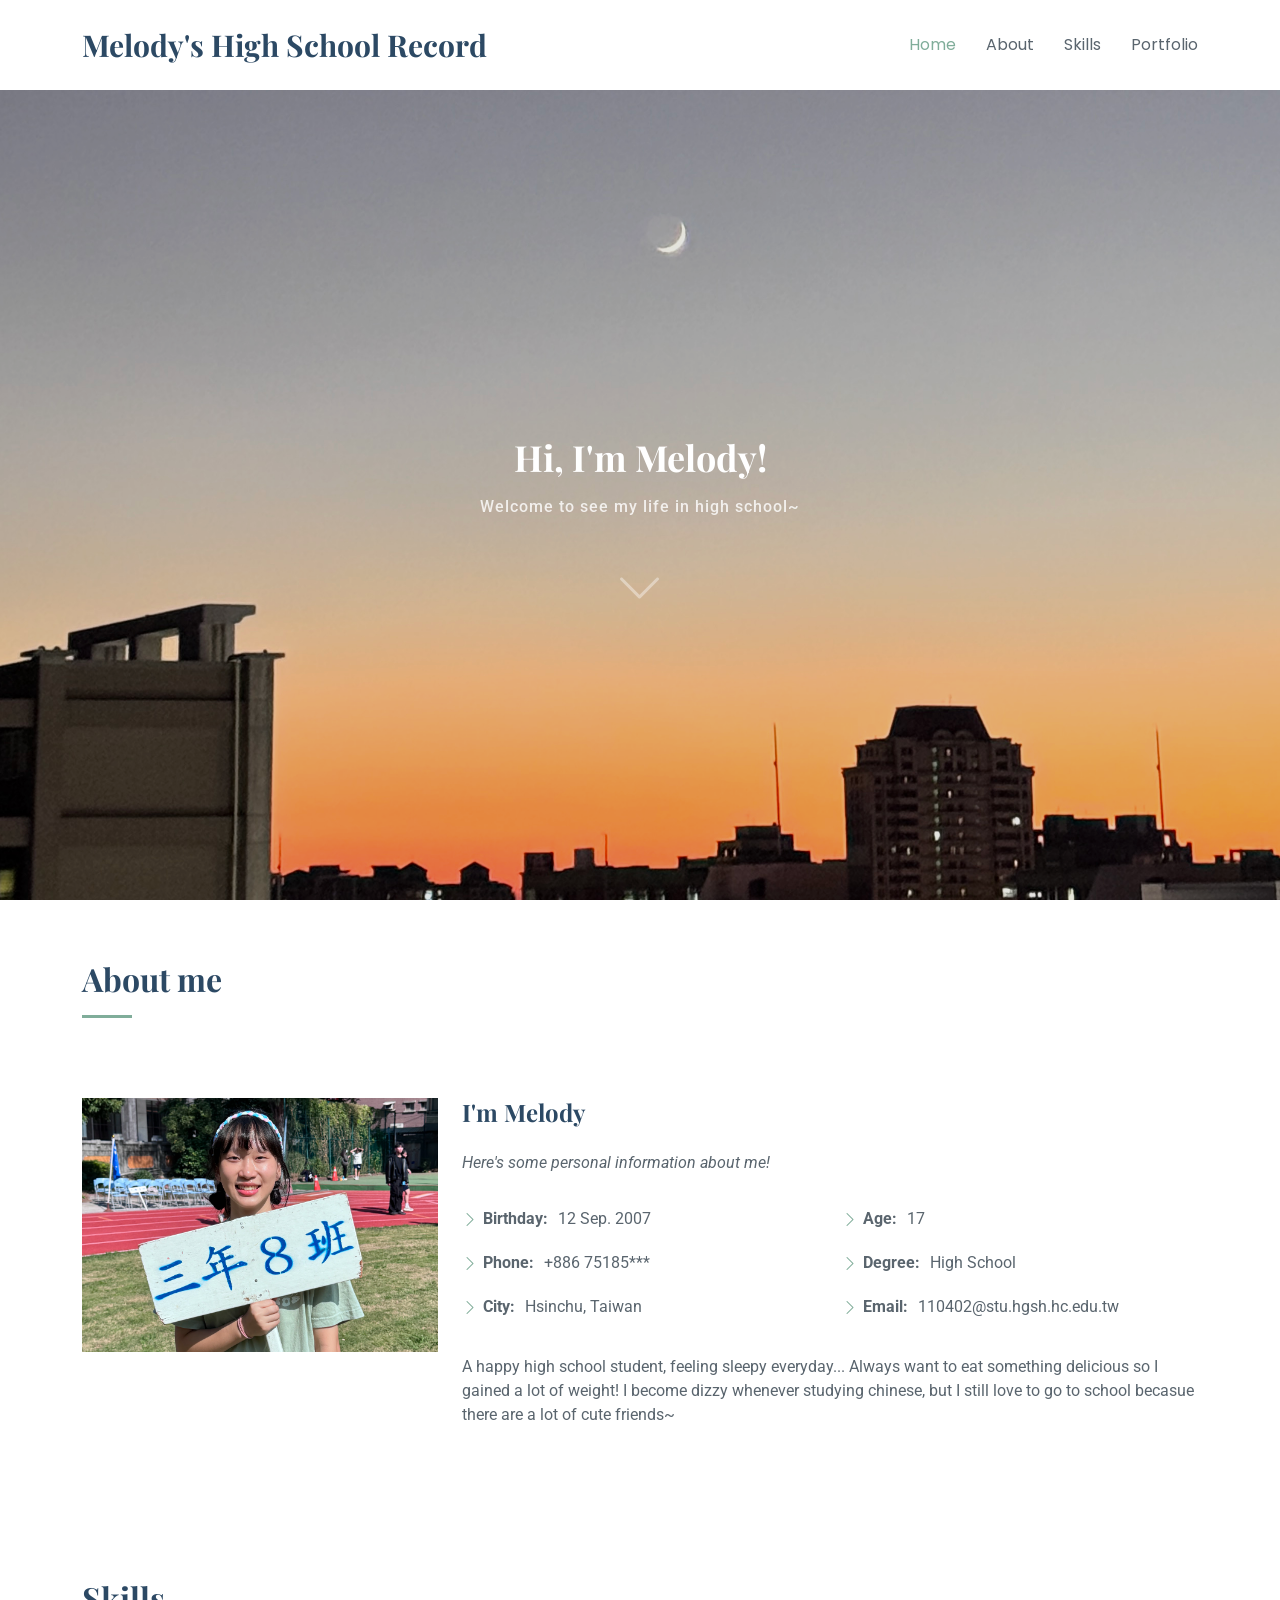
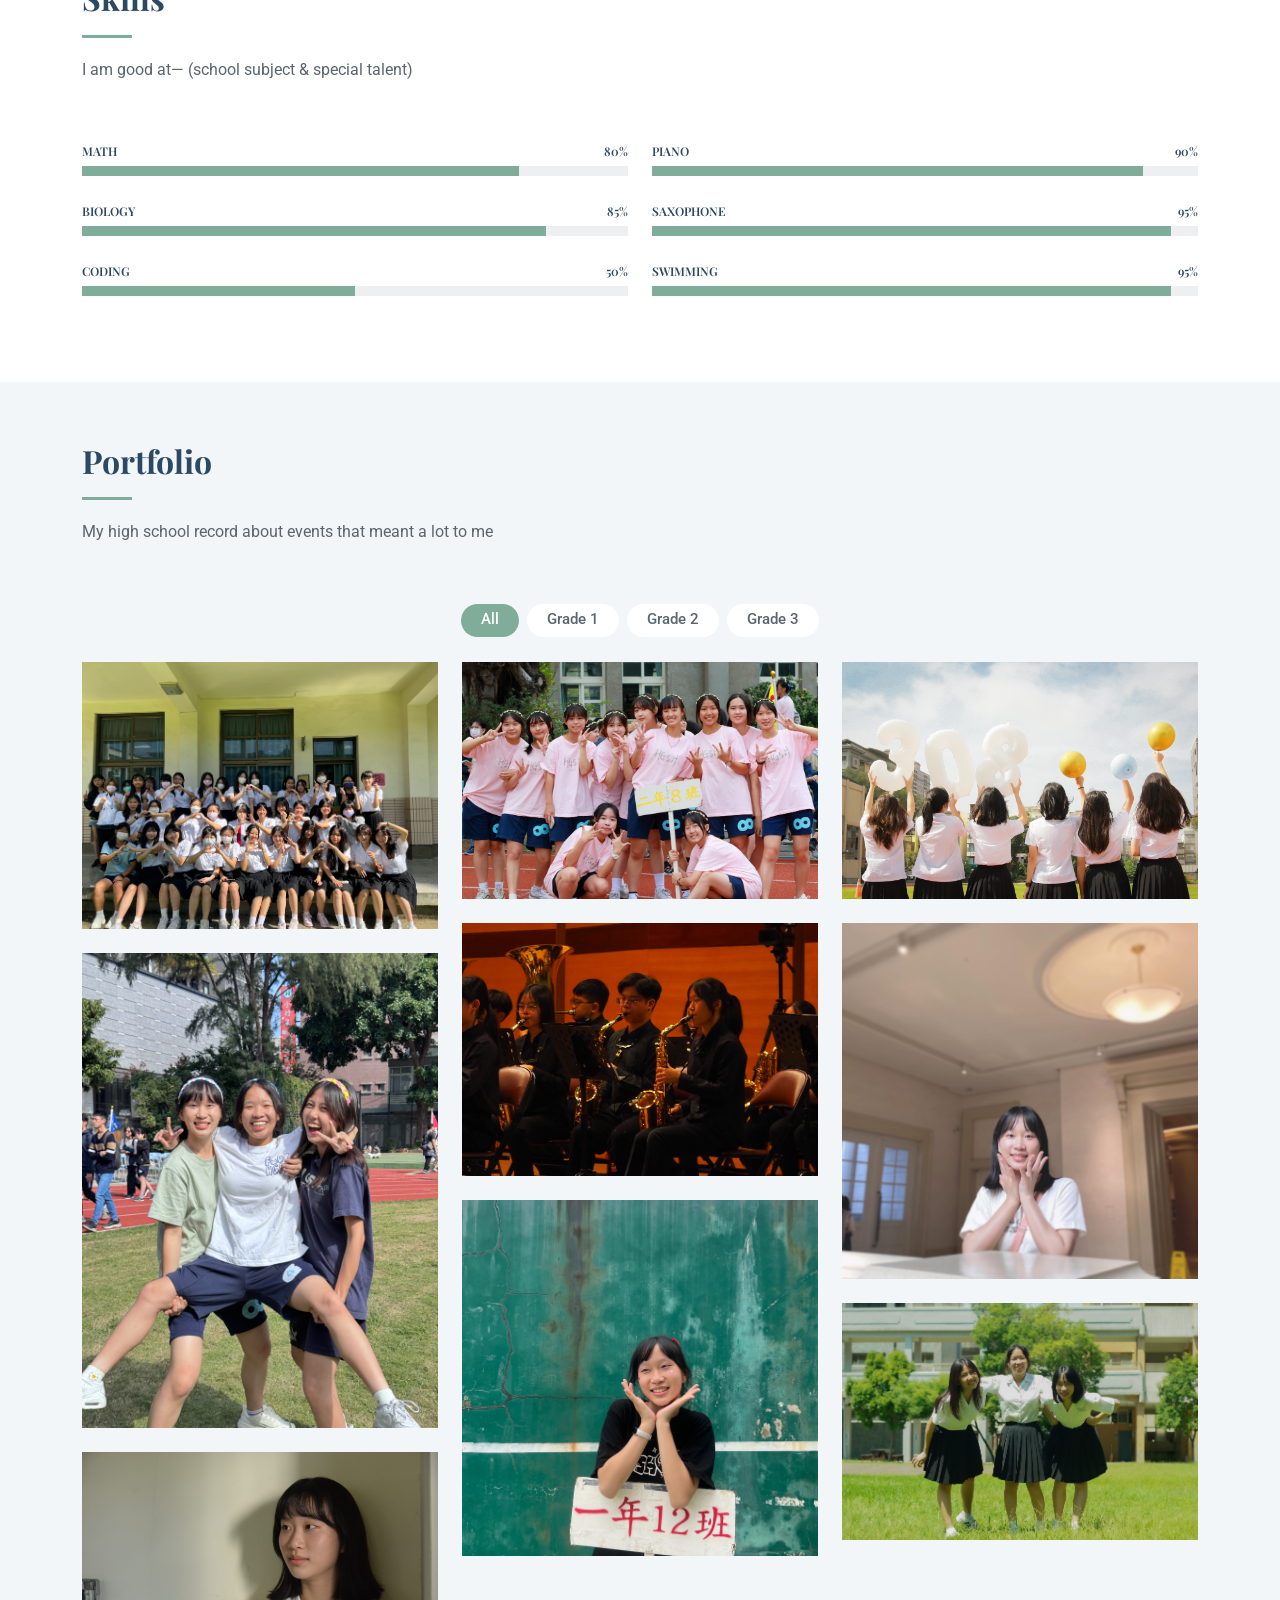
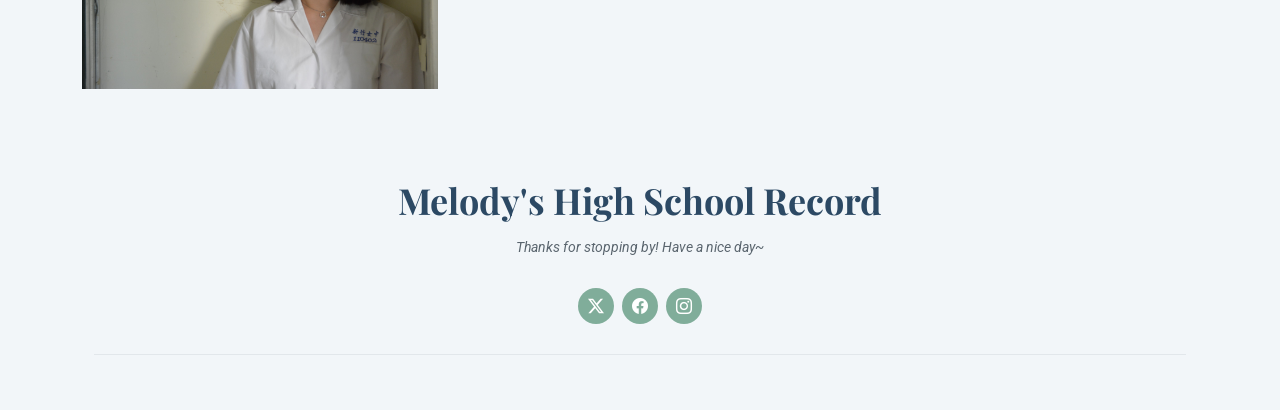
<file: highschoolrecord/index.html>
<!DOCTYPE html>
<html lang="en">

<head>
  <meta charset="utf-8">
  <meta content="width=device-width, initial-scale=1.0" name="viewport">
  <title>Melody's High School Record</title>
  <meta name="description" content="">
  <meta name="keywords" content="">

  <!-- Favicons -->
  <link href="assets/img/favicon.png" rel="icon">
  <link href="assets/img/apple-touch-icon.png" rel="apple-touch-icon">

  <!-- Fonts -->
  <link href="https://fonts.googleapis.com" rel="preconnect">
  <link href="https://fonts.gstatic.com" rel="preconnect" crossorigin>
  <link href="https://fonts.googleapis.com/css2?family=Roboto:ital,wght@0,100;0,300;0,400;0,500;0,700;0,900;1,100;1,300;1,400;1,500;1,700;1,900&family=Poppins:ital,wght@0,100;0,200;0,300;0,400;0,500;0,600;0,700;0,800;0,900;1,100;1,200;1,300;1,400;1,500;1,600;1,700;1,800;1,900&family=Playfair+Display:ital,wght@0,400;0,500;0,600;0,700;0,800;0,900;1,400;1,500;1,600;1,700;1,800;1,900&display=swap" rel="stylesheet">

  <!-- Vendor CSS Files -->
  <link href="assets/vendor/bootstrap/css/bootstrap.min.css" rel="stylesheet">
  <link href="assets/vendor/bootstrap-icons/bootstrap-icons.css" rel="stylesheet">
  <link href="assets/vendor/aos/aos.css" rel="stylesheet">
  <link href="assets/vendor/glightbox/css/glightbox.min.css" rel="stylesheet">
  <link href="assets/vendor/swiper/swiper-bundle.min.css" rel="stylesheet">

  <!-- Main CSS File -->
  <link href="assets/css/main.css" rel="stylesheet">

  <!-- =======================================================
  * Template Name: Lonely
  * Template URL: https://bootstrapmade.com/free-html-bootstrap-template-lonely/
  * Updated: Aug 07 2024 with Bootstrap v5.3.3
  * Author: BootstrapMade.com
  * License: https://bootstrapmade.com/license/
  ======================================================== -->
</head>

<body class="index-page">

  <header id="header" class="header d-flex align-items-center sticky-top">
    <div class="container-fluid container-xl position-relative d-flex align-items-center justify-content-between">

      <a href="index.html" class="logo d-flex align-items-center">
        <!-- Uncomment the line below if you also wish to use an image logo -->
        <!-- <img src="assets/img/logo.png" alt=""> -->
        <h1 class="sitename">Melody's High School Record</h1>
      </a>

      <nav id="navmenu" class="navmenu">
        <ul>
          <li><a href="#hero" class="active">Home</a></li>
          <li><a href="#about">About</a></li>
		  <li><a href="#skills">Skills</a></li>
          <li><a href="#portfolio">Portfolio</a></li>
        </ul>
        <i class="mobile-nav-toggle d-xl-none bi bi-list"></i>
      </nav>

    </div>
  </header>

  <main class="main">

    <!-- Hero Section -->
    <section id="hero" class="hero section dark-background">

      <div class="container text-center" data-aos="fade-up" data-aos-delay="100">
        <h2>Hi, I'm Melody!</h2>
        <p>Welcome to see my life in high school~<br></p>
        <a href="#about" class="btn-scroll" title="Scroll Down"><i class="bi bi-chevron-down"></i></a>
      </div>

    </section><!-- /Hero Section -->

    <!-- About Section -->
    <section id="about" class="about section">

      <!-- Section Title -->
      <div class="container section-title" data-aos="fade-up">
        <h2>About me</h2>
      </div><!-- End Section Title -->

      <div class="container" data-aos="fade-up" data-aos-delay="100">

        <div class="row gy-4 justify-content-center">
          <div class="col-lg-4">
            <img src="assets/img/profile-img.jpg" class="img-fluid" alt="">
          </div>
          <div class="col-lg-8 content">
            <h2>I'm Melody</h2>
            <p class="fst-italic py-3">
              Here's some personal information about me!
            </p>
            <div class="row">
              <div class="col-lg-6">
                <ul>
                  <li><i class="bi bi-chevron-right"></i> <strong>Birthday:</strong> <span>12 Sep. 2007</span></li>
                  <li><i class="bi bi-chevron-right"></i> <strong>Phone:</strong> <span>+886 75185***</span></li>
                  <li><i class="bi bi-chevron-right"></i> <strong>City:</strong> <span>Hsinchu, Taiwan</span></li>
                </ul>
              </div>
              <div class="col-lg-6">
                <ul>
                  <li><i class="bi bi-chevron-right"></i> <strong>Age:</strong> <span>17</span></li>
                  <li><i class="bi bi-chevron-right"></i> <strong>Degree:</strong> <span>High School</span></li>
                  <li><i class="bi bi-chevron-right"></i> <strong>Email:</strong> <span>110402@stu.hgsh.hc.edu.tw</span></li>
                </ul>
              </div>
            </div>
            <p class="py-3">
            A happy high school student, feeling sleepy everyday...
			Always want to eat something delicious so I gained a lot of weight!
			I become dizzy whenever studying chinese, but I still love to go to school becasue there are a lot of cute friends~
            </p>
          </div>
        </div>

      </div>

    </section><!-- /About Section -->

    <!-- Skills Section -->
    <section id="skills" class="skills section">

      <!-- Section Title -->
      <div class="container section-title" data-aos="fade-up">
        <h2>Skills</h2>
        <p>I am good at— (school subject &amp special talent)</p>
      </div><!-- End Section Title -->

      <div class="container" data-aos="fade-up" data-aos-delay="100">

        <div class="row skills-content skills-animation">

          <div class="col-lg-6">

            <div class="progress">
              <span class="skill"><span>Math</span> <i class="val">80%</i></span>
              <div class="progress-bar-wrap">
                <div class="progress-bar" role="progressbar" aria-valuenow="80" aria-valuemin="0" aria-valuemax="100"></div>
              </div>
            </div><!-- End Skills Item -->

            <div class="progress">
              <span class="skill"><span>Biology</span> <i class="val">85%</i></span>
              <div class="progress-bar-wrap">
                <div class="progress-bar" role="progressbar" aria-valuenow="85" aria-valuemin="0" aria-valuemax="100"></div>
              </div>
            </div><!-- End Skills Item -->

            <div class="progress">
              <span class="skill"><span>Coding</span> <i class="val">50%</i></span>
              <div class="progress-bar-wrap">
                <div class="progress-bar" role="progressbar" aria-valuenow="50" aria-valuemin="0" aria-valuemax="100"></div>
              </div>
            </div><!-- End Skills Item -->

          </div>

          <div class="col-lg-6">

            <div class="progress">
              <span class="skill"><span>Piano</span> <i class="val">90%</i></span>
              <div class="progress-bar-wrap">
                <div class="progress-bar" role="progressbar" aria-valuenow="90" aria-valuemin="0" aria-valuemax="100"></div>
              </div>
            </div><!-- End Skills Item -->

            <div class="progress">
              <span class="skill"><span>Saxophone</span> <i class="val">95%</i></span>
              <div class="progress-bar-wrap">
                <div class="progress-bar" role="progressbar" aria-valuenow="95" aria-valuemin="0" aria-valuemax="100"></div>
              </div>
            </div><!-- End Skills Item -->

            <div class="progress">
              <span class="skill"><span>Swimming</span> <i class="val">95%</i></span>
              <div class="progress-bar-wrap">
                <div class="progress-bar" role="progressbar" aria-valuenow="95" aria-valuemin="0" aria-valuemax="100"></div>
              </div>
            </div><!-- End Skills Item -->

          </div>

        </div>

      </div>

    </section><!-- /Skills Section -->

    
    <!-- Portfolio Section -->
    <section id="portfolio" class="portfolio section light-background">

      <!-- Section Title -->
      <div class="container section-title" data-aos="fade-up">
        <h2>Portfolio</h2>
        <p>My high school record about events that meant a lot to me</p>
      </div><!-- End Section Title -->

      <div class="container">

        <div class="isotope-layout" data-default-filter="*" data-layout="masonry" data-sort="original-order">

          <ul class="portfolio-filters isotope-filters" data-aos="fade-up" data-aos-delay="100">
            <li data-filter="*" class="filter-active">All</li>
            <li data-filter=".filter-app">Grade 1</li>
            <li data-filter=".filter-product">Grade 2</li>
            <li data-filter=".filter-branding">Grade 3</li>
          </ul><!-- End Portfolio Filters -->

          <div class="row gy-4 isotope-container" data-aos="fade-up" data-aos-delay="200">

            <div class="col-lg-4 col-md-6 portfolio-item isotope-item filter-app">
              <img src="assets/img/masonry-portfolio/masonry-portfolio-1.jpg" class="img-fluid" alt="">
              <div class="portfolio-info">
                <h4>高一期末112班大合照</h4>
                <p>快樂的高一就這樣過了!</p>
                <a href="assets/img/masonry-portfolio/masonry-portfolio-1.jpg" title="高一期末112班大合照" data-gallery="portfolio-gallery-app" class="glightbox preview-link"><i class="bi bi-zoom-in"></i></a>
                </div>
            </div><!-- End Portfolio Item -->

            <div class="col-lg-4 col-md-6 portfolio-item isotope-item filter-product">
              <img src="assets/img/masonry-portfolio/masonry-portfolio-2.jpg" class="img-fluid" alt="">
              <div class="portfolio-info">
                <h4>99th 校慶運動會</h4>
                <p>happy moment with my new classmates</p>
                <a href="assets/img/masonry-portfolio/masonry-portfolio-2.jpg" title="99th 校慶運動會" data-gallery="portfolio-gallery-product" class="glightbox preview-link"><i class="bi bi-zoom-in"></i></a>
               </div>
            </div><!-- End Portfolio Item -->

            <div class="col-lg-4 col-md-6 portfolio-item isotope-item filter-branding">
              <img src="assets/img/masonry-portfolio/masonry-portfolio-3.jpg" class="img-fluid" alt="">
              <div class="portfolio-info">
                <h4>畢業照 with friends</h4>
                <p>可愛的人們與漂亮的藍天</p>
                <a href="assets/img/masonry-portfolio/masonry-portfolio-3.jpg" title="畢業照 with friends" data-gallery="portfolio-gallery-branding" class="glightbox preview-link"><i class="bi bi-zoom-in"></i></a>
                 </div>
            </div><!-- End Portfolio Item -->

            <div class="col-lg-4 col-md-6 portfolio-item isotope-item filter-app">
              <img src="assets/img/masonry-portfolio/masonry-portfolio-4.jpg" class="img-fluid" alt="">
              <div class="portfolio-info">
                <h4>管樂成果發表 "Fantas!ico"🎷</h4>
                <p>和喜歡的人們奏出美妙的樂章~</p>
                <a href="assets/img/masonry-portfolio/masonry-portfolio-4.jpg" title="管樂成果發表 Fantas!ico" data-gallery="portfolio-gallery-app" class="glightbox preview-link"><i class="bi bi-zoom-in"></i></a>
                </div>
            </div><!-- End Portfolio Item -->

            <div class="col-lg-4 col-md-6 portfolio-item isotope-item filter-product">
              <img src="assets/img/masonry-portfolio/masonry-portfolio-5.jpg" class="img-fluid" alt="">
              <div class="portfolio-info">
                <h4>Graduation trip</h4>
                <p>過好快的三天，但回憶滿滿</p>
                <a href="assets/img/masonry-portfolio/masonry-portfolio-5.jpg" title="Graduation trip" data-gallery="portfolio-gallery-product" class="glightbox preview-link"><i class="bi bi-zoom-in"></i></a>
                </div>
            </div><!-- End Portfolio Item -->

            <div class="col-lg-4 col-md-6 portfolio-item isotope-item filter-branding">
              <img src="assets/img/masonry-portfolio/masonry-portfolio-6.jpg" class="img-fluid" alt="">
              <div class="portfolio-info">
                <h4>Best friends💕</h4>
                <p>默默就三年了~最愛kate and 名媛</p>
                <a href="assets/img/masonry-portfolio/masonry-portfolio-6.jpg" title="Best friends💕" data-gallery="portfolio-gallery-branding" class="glightbox preview-link"><i class="bi bi-zoom-in"></i></a>
                 </div>
            </div><!-- End Portfolio Item -->

            <div class="col-lg-4 col-md-6 portfolio-item isotope-item filter-app">
              <img src="assets/img/masonry-portfolio/masonry-portfolio-7.jpg" class="img-fluid" alt="">
              <div class="portfolio-info">
                <h4>98th 校慶運動會</h4>
                <p>和112班排的合照</p>
                <a href="assets/img/masonry-portfolio/masonry-portfolio-7.jpg" title="98th 校慶運動會" data-gallery="portfolio-gallery-app" class="glightbox preview-link"><i class="bi bi-zoom-in"></i></a>
                 </div>
            </div><!-- End Portfolio Item -->

            <div class="col-lg-4 col-md-6 portfolio-item isotope-item filter-product">
              <img src="assets/img/masonry-portfolio/masonry-portfolio-8.jpg" class="img-fluid" alt="">
              <div class="portfolio-info">
                <h4>瘋瘋癲癲三人組(❁´◡`❁)</h4>
                <p>塞班魯班小嬌妻萬歲!</p>
                <a href="assets/img/masonry-portfolio/masonry-portfolio-8.jpg" title="最好的friends~" data-gallery="portfolio-gallery-product" class="glightbox preview-link"><i class="bi bi-zoom-in"></i></a>
                </div>
            </div><!-- End Portfolio Item -->

            <div class="col-lg-4 col-md-6 portfolio-item isotope-item filter-branding">
              <img src="assets/img/masonry-portfolio/masonry-portfolio-9.jpg" class="img-fluid" alt="">
              <div class="portfolio-info">
                <h4>在開始被學測荼毒前的美照</h4>
                <p>剩下的都是拚學測的醜照(?</p>
                <a href="assets/img/masonry-portfolio/masonry-portfolio-9.jpg" title="在開始被學測荼毒前的美照" data-gallery="portfolio-gallery-branding" class="glightbox preview-link"><i class="bi bi-zoom-in"></i></a>
                 </div>
            </div><!-- End Portfolio Item -->

          </div><!-- End Portfolio Container -->

        </div>

      </div>

    </section><!-- /Portfolio Section -->

    

  </main>

  <footer id="footer" class="footer light-background">
    <div class="container">
      <h3 class="sitename">Melody's High School Record</h3>
      <p>Thanks for stopping by! Have a nice day~</p>
      <div class="social-links d-flex justify-content-center">
        <a href="https://x.com/?mx=2"><i class="bi bi-twitter-x"></i></a>
        <a href="https://www.facebook.com/"><i class="bi bi-facebook"></i></a>
        <a href="https://www.instagram.com/"><i class="bi bi-instagram"></i></a>
      </div>
      <div class="container">
        <div class="copyright">
          
        </div>
       
      </div>
    </div>
  </footer>

  <!-- Scroll Top -->
  <a href="#" id="scroll-top" class="scroll-top d-flex align-items-center justify-content-center"><i class="bi bi-arrow-up-short"></i></a>

  <!-- Preloader -->
  <div id="preloader"></div>

  <!-- Vendor JS Files -->
  <script src="assets/vendor/bootstrap/js/bootstrap.bundle.min.js"></script>
  <script src="assets/vendor/php-email-form/validate.js"></script>
  <script src="assets/vendor/aos/aos.js"></script>
  <script src="assets/vendor/waypoints/noframework.waypoints.js"></script>
  <script src="assets/vendor/glightbox/js/glightbox.min.js"></script>
  <script src="assets/vendor/imagesloaded/imagesloaded.pkgd.min.js"></script>
  <script src="assets/vendor/isotope-layout/isotope.pkgd.min.js"></script>
  <script src="assets/vendor/swiper/swiper-bundle.min.js"></script>

  <!-- Main JS File -->
  <script src="assets/js/main.js"></script>

</body>

</html>
</file>
<file: highschoolrecord/assets/css/main.css>
/**
* Template Name: Lonely
* Template URL: https://bootstrapmade.com/free-html-bootstrap-template-lonely/
* Updated: Aug 07 2024 with Bootstrap v5.3.3
* Author: BootstrapMade.com
* License: https://bootstrapmade.com/license/
*/

/*--------------------------------------------------------------
# Font & Color Variables
# Help: https://bootstrapmade.com/color-system/
--------------------------------------------------------------*/
/* Fonts */
:root {
  --default-font: "Roboto",  system-ui, -apple-system, "Segoe UI", Roboto, "Helvetica Neue", Arial, "Noto Sans", "Liberation Sans", sans-serif, "Apple Color Emoji", "Segoe UI Emoji", "Segoe UI Symbol", "Noto Color Emoji";
  --heading-font: "Playfair Display",  sans-serif;
  --nav-font: "Poppins",  sans-serif;
}

/* Global Colors - The following color variables are used throughout the website. Updating them here will change the color scheme of the entire website */
:root { 
  --background-color: #ffffff; /* Background color for the entire website, including individual sections */
  --default-color: #5a656e; /* Default color used for the majority of the text content across the entire website */
  --heading-color: #2c4964; /* Color for headings, subheadings and title throughout the website */
  --accent-color: #80ad9a; /* Accent color that represents your brand on the website. It's used for buttons, links, and other elements that need to stand out */
  --surface-color: #ffffff; /* The surface color is used as a background of boxed elements within sections, such as cards, icon boxes, or other elements that require a visual separation from the global background. */
  --contrast-color: #ffffff; /* Contrast color for text, ensuring readability against backgrounds of accent, heading, or default colors. */
}

/* Nav Menu Colors - The following color variables are used specifically for the navigation menu. They are separate from the global colors to allow for more customization options */
:root {
  --nav-color: #5a656e;  /* The default color of the main navmenu links */
  --nav-hover-color: #80ad9a; /* Applied to main navmenu links when they are hovered over or active */
  --nav-mobile-background-color: #ffffff; /* Used as the background color for mobile navigation menu */
  --nav-dropdown-background-color: #ffffff; /* Used as the background color for dropdown items that appear when hovering over primary navigation items */
  --nav-dropdown-color: #5a656e; /* Used for navigation links of the dropdown items in the navigation menu. */
  --nav-dropdown-hover-color: #80ad9a; /* Similar to --nav-hover-color, this color is applied to dropdown navigation links when they are hovered over. */
}

/* Color Presets - These classes override global colors when applied to any section or element, providing reuse of the sam color scheme. */

.light-background {
  --background-color: #f2f6f9;
  --surface-color: #ffffff;
}

.dark-background {
  --background-color: #060606;
  --default-color: #ffffff;
  --heading-color: #ffffff;
  --surface-color: #252525;
  --contrast-color: #ffffff;
}

/* Smooth scroll */
:root {
  scroll-behavior: smooth;
}

/*--------------------------------------------------------------
# General Styling & Shared Classes
--------------------------------------------------------------*/
body {
  color: var(--default-color);
  background-color: var(--background-color);
  font-family: var(--default-font);
}

a {
  color: var(--accent-color);
  text-decoration: none;
  transition: 0.3s;
}

a:hover {
  color: color-mix(in srgb, var(--accent-color), transparent 25%);
  text-decoration: none;
}

h1,
h2,
h3,
h4,
h5,
h6 {
  color: var(--heading-color);
  font-family: var(--heading-font);
}

/* PHP Email Form Messages
------------------------------*/
.php-email-form .error-message {
  display: none;
  background: #df1529;
  color: #ffffff;
  text-align: left;
  padding: 15px;
  margin-bottom: 24px;
  font-weight: 600;
}

.php-email-form .sent-message {
  display: none;
  color: #ffffff;
  background: #059652;
  text-align: center;
  padding: 15px;
  margin-bottom: 24px;
  font-weight: 600;
}

.php-email-form .loading {
  display: none;
  background: var(--surface-color);
  text-align: center;
  padding: 15px;
  margin-bottom: 24px;
}

.php-email-form .loading:before {
  content: "";
  display: inline-block;
  border-radius: 50%;
  width: 24px;
  height: 24px;
  margin: 0 10px -6px 0;
  border: 3px solid var(--accent-color);
  border-top-color: var(--surface-color);
  animation: php-email-form-loading 1s linear infinite;
}

@keyframes php-email-form-loading {
  0% {
    transform: rotate(0deg);
  }

  100% {
    transform: rotate(360deg);
  }
}

/*--------------------------------------------------------------
# Global Header
--------------------------------------------------------------*/
.header {
  color: var(--default-color);
  background-color: var(--background-color);
  padding: 15px 0;
  transition: all 0.5s;
  z-index: 997;
}

.header .logo {
  line-height: 1;
}

.header .logo img {
  max-height: 32px;
  margin-right: 8px;
}

.header .logo h1 {
  font-size: 30px;
  margin: 0;
  font-weight: 700;
  color: var(--heading-color);
}

.scrolled .header {
  box-shadow: 0px 0 18px rgba(0, 0, 0, 0.1);
}

/*--------------------------------------------------------------
# Navigation Menu
--------------------------------------------------------------*/
/* Navmenu - Desktop */
@media (min-width: 1200px) {
  .navmenu {
    padding: 0;
  }

  .navmenu ul {
    margin: 0;
    padding: 0;
    display: flex;
    list-style: none;
    align-items: center;
  }

  .navmenu li {
    position: relative;
  }

  .navmenu a,
  .navmenu a:focus {
    color: var(--nav-color);
    padding: 18px 15px;
    font-size: 16px;
    font-family: var(--nav-font);
    font-weight: 400;
    display: flex;
    align-items: center;
    justify-content: space-between;
    white-space: nowrap;
    transition: 0.3s;
  }

  .navmenu a i,
  .navmenu a:focus i {
    font-size: 12px;
    line-height: 0;
    margin-left: 5px;
    transition: 0.3s;
  }

  .navmenu li:last-child a {
    padding-right: 0;
  }

  .navmenu li:hover>a,
  .navmenu .active,
  .navmenu .active:focus {
    color: var(--nav-hover-color);
  }

  .navmenu .dropdown ul {
    margin: 0;
    padding: 10px 0;
    background: var(--nav-dropdown-background-color);
    display: block;
    position: absolute;
    visibility: hidden;
    left: 14px;
    top: 130%;
    opacity: 0;
    transition: 0.3s;
    border-radius: 4px;
    z-index: 99;
    box-shadow: 0px 0px 30px rgba(0, 0, 0, 0.1);
  }

  .navmenu .dropdown ul li {
    min-width: 200px;
  }

  .navmenu .dropdown ul a {
    padding: 10px 20px;
    font-size: 15px;
    text-transform: none;
    color: var(--nav-dropdown-color);
  }

  .navmenu .dropdown ul a i {
    font-size: 12px;
  }

  .navmenu .dropdown ul a:hover,
  .navmenu .dropdown ul .active:hover,
  .navmenu .dropdown ul li:hover>a {
    color: var(--nav-dropdown-hover-color);
  }

  .navmenu .dropdown:hover>ul {
    opacity: 1;
    top: 100%;
    visibility: visible;
  }

  .navmenu .dropdown .dropdown ul {
    top: 0;
    left: -90%;
    visibility: hidden;
  }

  .navmenu .dropdown .dropdown:hover>ul {
    opacity: 1;
    top: 0;
    left: -100%;
    visibility: visible;
  }
}

/* Navmenu - Mobile */
@media (max-width: 1199px) {
  .mobile-nav-toggle {
    color: var(--nav-color);
    font-size: 28px;
    line-height: 0;
    margin-right: 10px;
    cursor: pointer;
    transition: color 0.3s;
  }

  .navmenu {
    padding: 0;
    z-index: 9997;
  }

  .navmenu ul {
    display: none;
    list-style: none;
    position: absolute;
    inset: 60px 20px 20px 20px;
    padding: 10px 0;
    margin: 0;
    border-radius: 6px;
    background-color: var(--nav-mobile-background-color);
    overflow-y: auto;
    transition: 0.3s;
    z-index: 9998;
    box-shadow: 0px 0px 30px rgba(0, 0, 0, 0.1);
  }

  .navmenu a,
  .navmenu a:focus {
    color: var(--nav-dropdown-color);
    padding: 10px 20px;
    font-family: var(--nav-font);
    font-size: 17px;
    font-weight: 500;
    display: flex;
    align-items: center;
    justify-content: space-between;
    white-space: nowrap;
    transition: 0.3s;
  }

  .navmenu a i,
  .navmenu a:focus i {
    font-size: 12px;
    line-height: 0;
    margin-left: 5px;
    width: 30px;
    height: 30px;
    display: flex;
    align-items: center;
    justify-content: center;
    border-radius: 50%;
    transition: 0.3s;
    background-color: color-mix(in srgb, var(--accent-color), transparent 90%);
  }

  .navmenu a i:hover,
  .navmenu a:focus i:hover {
    background-color: var(--accent-color);
    color: var(--contrast-color);
  }

  .navmenu a:hover,
  .navmenu .active,
  .navmenu .active:focus {
    color: var(--nav-dropdown-hover-color);
  }

  .navmenu .active i,
  .navmenu .active:focus i {
    background-color: var(--accent-color);
    color: var(--contrast-color);
    transform: rotate(180deg);
  }

  .navmenu .dropdown ul {
    position: static;
    display: none;
    z-index: 99;
    padding: 10px 0;
    margin: 10px 20px;
    background-color: var(--nav-dropdown-background-color);
    border: 1px solid color-mix(in srgb, var(--default-color), transparent 90%);
    box-shadow: none;
    transition: all 0.5s ease-in-out;
  }

  .navmenu .dropdown ul ul {
    background-color: rgba(33, 37, 41, 0.1);
  }

  .navmenu .dropdown>.dropdown-active {
    display: block;
    background-color: rgba(33, 37, 41, 0.03);
  }

  .mobile-nav-active {
    overflow: hidden;
  }

  .mobile-nav-active .mobile-nav-toggle {
    color: #fff;
    position: absolute;
    font-size: 32px;
    top: 15px;
    right: 15px;
    margin-right: 0;
    z-index: 9999;
  }

  .mobile-nav-active .navmenu {
    position: fixed;
    overflow: hidden;
    inset: 0;
    background: rgba(33, 37, 41, 0.8);
    transition: 0.3s;
  }

  .mobile-nav-active .navmenu>ul {
    display: block;
  }
}

/*--------------------------------------------------------------
# Global Footer
--------------------------------------------------------------*/
.footer {
  color: var(--default-color);
  background-color: var(--background-color);
  font-size: 14px;
  text-align: center;
  padding: 30px 0;
  position: relative;
}

.footer h3 {
  font-size: 36px;
  font-weight: 700;
  position: relative;
  padding: 0;
  margin: 0 0 15px 0;
}

.footer p {
  font-size: 15;
  font-style: italic;
  padding: 0;
  margin: 0 0 30px 0;
}

.footer .social-links {
  margin: 0 0 30px 0;
}

.footer .social-links a {
  font-size: 16px;
  display: flex;
  align-items: center;
  justify-content: center;
  background: var(--accent-color);
  color: var(--contrast-color);
  line-height: 1;
  margin: 0 4px;
  border-radius: 50%;
  text-align: center;
  width: 36px;
  height: 36px;
  transition: 0.3s;
}

.footer .social-links a:hover {
  background: color-mix(in srgb, var(--accent-color), transparent 20%);
  text-decoration: none;
}

.footer .copyright {
  padding-top: 25px;
  border-top: 1px solid color-mix(in srgb, var(--default-color), transparent 90%);
}

.footer .credits {
  font-size: 13px;
  padding-top: 5px;
}

/*--------------------------------------------------------------
# Preloader
--------------------------------------------------------------*/
#preloader {
  position: fixed;
  inset: 0;
  z-index: 999999;
  overflow: hidden;
  background: var(--background-color);
  transition: all 0.6s ease-out;
}

#preloader:before {
  content: "";
  position: fixed;
  top: calc(50% - 30px);
  left: calc(50% - 30px);
  border: 6px solid #ffffff;
  border-color: var(--accent-color) transparent var(--accent-color) transparent;
  border-radius: 50%;
  width: 60px;
  height: 60px;
  animation: animate-preloader 1.5s linear infinite;
}

@keyframes animate-preloader {
  0% {
    transform: rotate(0deg);
  }

  100% {
    transform: rotate(360deg);
  }
}

/*--------------------------------------------------------------
# Scroll Top Button
--------------------------------------------------------------*/
.scroll-top {
  position: fixed;
  visibility: hidden;
  opacity: 0;
  right: 15px;
  bottom: 15px;
  z-index: 99999;
  background-color: var(--accent-color);
  width: 40px;
  height: 40px;
  border-radius: 4px;
  transition: all 0.4s;
}

.scroll-top i {
  font-size: 24px;
  color: var(--contrast-color);
  line-height: 0;
}

.scroll-top:hover {
  background-color: color-mix(in srgb, var(--accent-color), transparent 20%);
  color: var(--contrast-color);
}

.scroll-top.active {
  visibility: visible;
  opacity: 1;
}

/*--------------------------------------------------------------
# Disable aos animation delay on mobile devices
--------------------------------------------------------------*/
@media screen and (max-width: 768px) {
  [data-aos-delay] {
    transition-delay: 0 !important;
  }
}

/*--------------------------------------------------------------
# Global Page Titles & Breadcrumbs
--------------------------------------------------------------*/
.page-title {
  color: var(--default-color);
  background-color: var(--background-color);
  padding: 25px 0;
  position: relative;
}

.page-title h1 {
  font-size: 24px;
  font-weight: 700;
}

.page-title .breadcrumbs ol {
  display: flex;
  flex-wrap: wrap;
  list-style: none;
  padding: 0;
  margin: 0;
  font-size: 14px;
  font-weight: 400;
}

.page-title .breadcrumbs ol li+li {
  padding-left: 10px;
}

.page-title .breadcrumbs ol li+li::before {
  content: "/";
  display: inline-block;
  padding-right: 10px;
  color: color-mix(in srgb, var(--default-color), transparent 70%);
}

/*--------------------------------------------------------------
# Global Sections
--------------------------------------------------------------*/
section,
.section {
  color: var(--default-color);
  background-color: var(--background-color);
  padding: 60px 0;
  scroll-margin-top: 90px;
  overflow: clip;
}

@media (max-width: 1199px) {

  section,
  .section {
    scroll-margin-top: 66px;
  }
}

/*--------------------------------------------------------------
# Global Section Titles
--------------------------------------------------------------*/
.section-title {
  padding-bottom: 60px;
  position: relative;
}

.section-title h2 {
  font-size: 32px;
  font-weight: 700;
  margin-bottom: 20px;
  padding-bottom: 20px;
  position: relative;
}

.section-title h2:after {
  content: "";
  position: absolute;
  display: block;
  width: 50px;
  height: 3px;
  background: var(--accent-color);
  left: 0;
  right: 0;
  bottom: 0;
}

.section-title p {
  margin-bottom: 0;
}

/*--------------------------------------------------------------
# Hero Section
--------------------------------------------------------------*/
.hero {
  background: url(../img/hero-bg.jpg) top center no-repeat;
  background-size: cover;
  width: 100%;
  min-height: 90vh;
  position: relative;
  padding: 120px 0 60px 0;
  display: flex;
  align-items: center;
  justify-content: center;
}

.hero:before {
  content: "";
  background: color-mix(in srgb, var(--background-color), transparent 90%);
  position: absolute;
  inset: 0;
  z-index: 2;
}

.hero img {
  position: absolute;
  inset: 0;
  display: block;
  width: 100%;
  height: 100%;
  object-fit: cover;
  z-index: 1;
}

.hero .container {
  position: relative;
  z-index: 3;
}

.hero h2 {
  margin: 0;
  font-size: 36px;
  font-weight: 700;
  line-height: 56px;
}

.hero p {
  color: color-mix(in srgb, var(--default-color), transparent 20%);
  margin: 10px 0 0 0;
  font-size: 16px;
  font-weight: 500;
  letter-spacing: 1px;
}

@media (max-width: 640px) {
  .hero h1 {
    font-size: 30px;
    line-height: 36px;
  }
}

.hero .btn-scroll {
  transition: 0.4s;
  color: color-mix(in srgb, var(--default-color), transparent 60%);
  display: block;
  margin-top: 30px;
  animation: btn-up-down 1s ease-in-out infinite alternate-reverse both;
}

.hero .btn-scroll i {
  font-size: 48px;
}

.hero .btn-scroll:hover {
  color: var(--accent-color);
}

@keyframes btn-up-down {
  0% {
    transform: translateY(5px);
  }

  100% {
    transform: translateY(-5px);
  }
}

/*--------------------------------------------------------------
# About Section
--------------------------------------------------------------*/
.about .content h2 {
  font-weight: 700;
  font-size: 24px;
}

.about .content ul {
  list-style: none;
  padding: 0;
}

.about .content ul li {
  margin-bottom: 20px;
  display: flex;
  align-items: center;
}

.about .content ul strong {
  margin-right: 10px;
}

.about .content ul i {
  font-size: 16px;
  margin-right: 5px;
  color: var(--accent-color);
  line-height: 0;
}

/*--------------------------------------------------------------
# Skills Section
--------------------------------------------------------------*/
.skills .progress {
  height: 60px;
  display: block;
  background: none;
  border-radius: 0;
}

.skills .progress .skill {
  color: var(--heading-color);
  padding: 0;
  margin: 0 0 6px 0;
  text-transform: uppercase;
  display: block;
  font-weight: 600;
  font-family: var(--heading-font);
}

.skills .progress .skill .val {
  float: right;
  font-style: normal;
}

.skills .progress-bar-wrap {
  background: color-mix(in srgb, var(--default-color), transparent 90%);
  height: 10px;
}

.skills .progress-bar {
  width: 1px;
  height: 10px;
  transition: 0.9s;
  background-color: var(--accent-color);
}

/*--------------------------------------------------------------
# Resume Section
--------------------------------------------------------------*/
.resume .resume-title {
  color: var(--heading-color);
  font-size: 26px;
  font-weight: 700;
  margin-top: 20px;
  margin-bottom: 20px;
}

.resume .resume-item {
  padding: 0 0 20px 20px;
  margin-top: -2px;
  border-left: 2px solid var(--accent-color);
  position: relative;
}

.resume .resume-item h4 {
  line-height: 18px;
  font-size: 18px;
  font-weight: 600;
  text-transform: uppercase;
  color: color-mix(in srgb, var(--default-color), transparent 20%);
  margin-bottom: 10px;
}

.resume .resume-item h5 {
  font-size: 16px;
  padding: 5px 15px;
  display: inline-block;
  font-weight: 600;
  margin-bottom: 10px;
}

.resume .resume-item ul {
  padding-left: 20px;
}

.resume .resume-item ul li {
  padding-bottom: 10px;
}

.resume .resume-item:last-child {
  padding-bottom: 0;
}

.resume .resume-item::before {
  content: "";
  position: absolute;
  width: 16px;
  height: 16px;
  border-radius: 50px;
  left: -9px;
  top: 0;
  background: var(--background-color);
  border: 2px solid var(--accent-color);
}

/*--------------------------------------------------------------
# Services Section
--------------------------------------------------------------*/
.services .service-item {
  background-color: var(--surface-color);
  box-shadow: 0px 0 25px 0 rgba(0, 0, 0, 0.1);
  padding: 50px 30px;
  transition: all 0.3s ease-in-out;
  height: 100%;
  position: relative;
  z-index: 1;
}

.services .service-item:before {
  content: "";
  position: absolute;
  background: var(--accent-color);
  inset: 100% 0 0 0;
  transition: all 0.3s;
  z-index: -1;
}

.services .service-item .icon {
  margin-bottom: 10px;
}

.services .service-item .icon i {
  color: var(--accent-color);
  font-size: 36px;
  transition: ease-in-out 0.3s;
}

.services .service-item h4 {
  font-weight: 700;
  margin-bottom: 15px;
  font-size: 20px;
}

.services .service-item h4 a {
  color: var(--heading-color);
  transition: ease-in-out 0.3s;
}

.services .service-item p {
  line-height: 24px;
  font-size: 14px;
  margin-bottom: 0;
  transition: ease-in-out 0.3s;
}

.services .service-item:hover h4 a,
.services .service-item:hover .icon i,
.services .service-item:hover p {
  color: var(--contrast-color);
}

.services .service-item:hover:before {
  background: var(--accent-color);
  inset: 0;
  border-radius: 0px;
}

/*--------------------------------------------------------------
# Portfolio Section
--------------------------------------------------------------*/
.portfolio .portfolio-filters {
  padding: 0;
  margin: 0 auto 20px auto;
  list-style: none;
  text-align: center;
}

.portfolio .portfolio-filters li {
  background-color: var(--surface-color);
  cursor: pointer;
  display: inline-block;
  padding: 8px 20px 10px 20px;
  margin: 0 2px;
  font-size: 15px;
  font-weight: 500;
  line-height: 1;
  margin-bottom: 5px;
  border-radius: 50px;
  transition: all 0.3s ease-in-out;
}

.portfolio .portfolio-filters li:hover,
.portfolio .portfolio-filters li.filter-active {
  color: var(--contrast-color);
  background-color: var(--accent-color);
}

.portfolio .portfolio-filters li:first-child {
  margin-left: 0;
}

.portfolio .portfolio-filters li:last-child {
  margin-right: 0;
}

@media (max-width: 575px) {
  .portfolio .portfolio-filters li {
    font-size: 14px;
    margin: 0 0 10px 0;
  }
}

.portfolio .portfolio-item {
  position: relative;
  overflow: hidden;
}

.portfolio .portfolio-item .portfolio-info {
  opacity: 0;
  position: absolute;
  left: 12px;
  right: 12px;
  bottom: -100%;
  z-index: 3;
  transition: all ease-in-out 0.5s;
  background: color-mix(in srgb, var(--surface-color), transparent 10%);
  padding: 15px;
}

.portfolio .portfolio-item .portfolio-info h4 {
  font-size: 18px;
  font-weight: 600;
  padding-right: 50px;
}

.portfolio .portfolio-item .portfolio-info p {
  color: color-mix(in srgb, var(--default-color), transparent 30%);
  font-size: 14px;
  margin-bottom: 0;
  padding-right: 50px;
}

.portfolio .portfolio-item .portfolio-info .preview-link,
.portfolio .portfolio-item .portfolio-info .details-link {
  position: absolute;
  right: 50px;
  font-size: 24px;
  top: calc(50% - 14px);
  color: color-mix(in srgb, var(--default-color), transparent 30%);
  transition: 0.3s;
  line-height: 0;
}

.portfolio .portfolio-item .portfolio-info .preview-link:hover,
.portfolio .portfolio-item .portfolio-info .details-link:hover {
  color: var(--accent-color);
}

.portfolio .portfolio-item .portfolio-info .details-link {
  right: 14px;
  font-size: 28px;
}

.portfolio .portfolio-item:hover .portfolio-info {
  opacity: 1;
  bottom: 0;
}

/*--------------------------------------------------------------
# Testimonials Section
--------------------------------------------------------------*/
.testimonials .testimonials-carousel,
.testimonials .testimonials-slider {
  overflow: hidden;
}

.testimonials .testimonial-item {
  box-sizing: content-box;
  min-height: 320px;
}

.testimonials .testimonial-item .testimonial-img {
  width: 90px;
  border-radius: 50%;
  margin: -40px 0 0 40px;
  position: relative;
  z-index: 2;
  border: 6px solid var(--background-color);
}

.testimonials .testimonial-item h3 {
  font-size: 18px;
  font-weight: bold;
  margin: 10px 0 5px 45px;
}

.testimonials .testimonial-item h4 {
  font-size: 14px;
  color: color-mix(in srgb, var(--default-color), transparent 20%);
  margin: 0 0 0 45px;
}

.testimonials .testimonial-item .quote-icon-left,
.testimonials .testimonial-item .quote-icon-right {
  color: color-mix(in srgb, var(--accent-color), transparent 50%);
  font-size: 26px;
  line-height: 0;
}

.testimonials .testimonial-item .quote-icon-left {
  display: inline-block;
  left: -5px;
  position: relative;
}

.testimonials .testimonial-item .quote-icon-right {
  display: inline-block;
  right: -5px;
  position: relative;
  top: 10px;
  transform: scale(-1, -1);
}

.testimonials .testimonial-item p {
  font-style: italic;
  margin: 0 15px 0 15px;
  padding: 20px 20px 60px 20px;
  background: color-mix(in srgb, var(--default-color), transparent 97%);
  position: relative;
  border-radius: 6px;
  position: relative;
  z-index: 1;
}

.testimonials .swiper-wrapper {
  height: auto;
}

.testimonials .swiper-pagination {
  margin-top: 20px;
  position: relative;
}

.testimonials .swiper-pagination .swiper-pagination-bullet {
  width: 12px;
  height: 12px;
  background-color: var(--background-color);
  opacity: 1;
  border: 1px solid var(--accent-color);
}

.testimonials .swiper-pagination .swiper-pagination-bullet-active {
  background-color: var(--accent-color);
}

/*--------------------------------------------------------------
# Contact Section
--------------------------------------------------------------*/
.contact .info-item+.info-item {
  margin-top: 40px;
}

.contact .info-item i {
  color: var(--accent-color);
  background: color-mix(in srgb, var(--accent-color), transparent 92%);
  font-size: 20px;
  width: 44px;
  height: 44px;
  display: flex;
  justify-content: center;
  align-items: center;
  border-radius: 50px;
  transition: all 0.3s ease-in-out;
  margin-right: 15px;
}

.contact .info-item h3 {
  padding: 0;
  font-size: 18px;
  font-weight: 700;
  margin-bottom: 5px;
}

.contact .info-item p {
  padding: 0;
  margin-bottom: 0;
  font-size: 14px;
}

.contact .info-item:hover i {
  background: var(--accent-color);
  color: var(--contrast-color);
}

.contact .php-email-form {
  height: 100%;
}

.contact .php-email-form input[type=text],
.contact .php-email-form input[type=email],
.contact .php-email-form textarea {
  font-size: 14px;
  padding: 10px 15px;
  box-shadow: none;
  border-radius: 0;
  color: var(--default-color);
  background-color: color-mix(in srgb, var(--background-color), transparent 50%);
  border-color: color-mix(in srgb, var(--default-color), transparent 80%);
}

.contact .php-email-form input[type=text]:focus,
.contact .php-email-form input[type=email]:focus,
.contact .php-email-form textarea:focus {
  border-color: var(--accent-color);
}

.contact .php-email-form input[type=text]::placeholder,
.contact .php-email-form input[type=email]::placeholder,
.contact .php-email-form textarea::placeholder {
  color: color-mix(in srgb, var(--default-color), transparent 70%);
}

.contact .php-email-form button[type=submit] {
  color: var(--contrast-color);
  background: var(--accent-color);
  border: 0;
  padding: 10px 30px;
  transition: 0.4s;
  border-radius: 50px;
}

.contact .php-email-form button[type=submit]:hover {
  background: color-mix(in srgb, var(--accent-color), transparent 25%);
}

/*--------------------------------------------------------------
# Portfolio Details Section
--------------------------------------------------------------*/
.portfolio-details .portfolio-details-slider img {
  width: 100%;
}

.portfolio-details .portfolio-details-slider .swiper-pagination {
  margin-top: 20px;
  position: relative;
}

.portfolio-details .portfolio-details-slider .swiper-pagination .swiper-pagination-bullet {
  width: 12px;
  height: 12px;
  background-color: color-mix(in srgb, var(--default-color), transparent 85%);
  opacity: 1;
}

.portfolio-details .portfolio-details-slider .swiper-pagination .swiper-pagination-bullet-active {
  background-color: var(--accent-color);
}

.portfolio-details .portfolio-info {
  background-color: var(--surface-color);
  padding: 30px;
  box-shadow: 0px 0 30px rgba(0, 0, 0, 0.1);
}

.portfolio-details .portfolio-info h3 {
  font-size: 22px;
  font-weight: 700;
  margin-bottom: 20px;
  padding-bottom: 20px;
  border-bottom: 1px solid color-mix(in srgb, var(--default-color), transparent 85%);
}

.portfolio-details .portfolio-info ul {
  list-style: none;
  padding: 0;
  font-size: 15px;
}

.portfolio-details .portfolio-info ul li+li {
  margin-top: 10px;
}

.portfolio-details .portfolio-description {
  padding-top: 30px;
}

.portfolio-details .portfolio-description h2 {
  font-size: 26px;
  font-weight: 700;
  margin-bottom: 20px;
}

.portfolio-details .portfolio-description p {
  padding: 0;
  color: color-mix(in srgb, var(--default-color), transparent 30%);
}

/*--------------------------------------------------------------
# Service Details Section
--------------------------------------------------------------*/
.service-details .services-list {
  background-color: var(--surface-color);
  padding: 10px 30px;
  border: 1px solid color-mix(in srgb, var(--default-color), transparent 90%);
  margin-bottom: 20px;
}

.service-details .services-list a {
  display: block;
  line-height: 1;
  padding: 8px 0 8px 15px;
  border-left: 3px solid color-mix(in srgb, var(--default-color), transparent 70%);
  margin: 20px 0;
  color: color-mix(in srgb, var(--default-color), transparent 20%);
  transition: 0.3s;
}

.service-details .services-list a.active {
  color: var(--heading-color);
  font-weight: 700;
  border-color: var(--accent-color);
}

.service-details .services-list a:hover {
  border-color: var(--accent-color);
}

.service-details .services-img {
  margin-bottom: 20px;
}

.service-details h3 {
  font-size: 26px;
  font-weight: 700;
}

.service-details h4 {
  font-size: 20px;
  font-weight: 700;
}

.service-details p {
  font-size: 15px;
}

.service-details ul {
  list-style: none;
  padding: 0;
  font-size: 15px;
}

.service-details ul li {
  padding: 5px 0;
  display: flex;
  align-items: center;
}

.service-details ul i {
  font-size: 20px;
  margin-right: 8px;
  color: var(--accent-color);
}

/*--------------------------------------------------------------
# Starter Section Section
--------------------------------------------------------------*/
.starter-section {
  /* Add your styles here */
}
</file>
